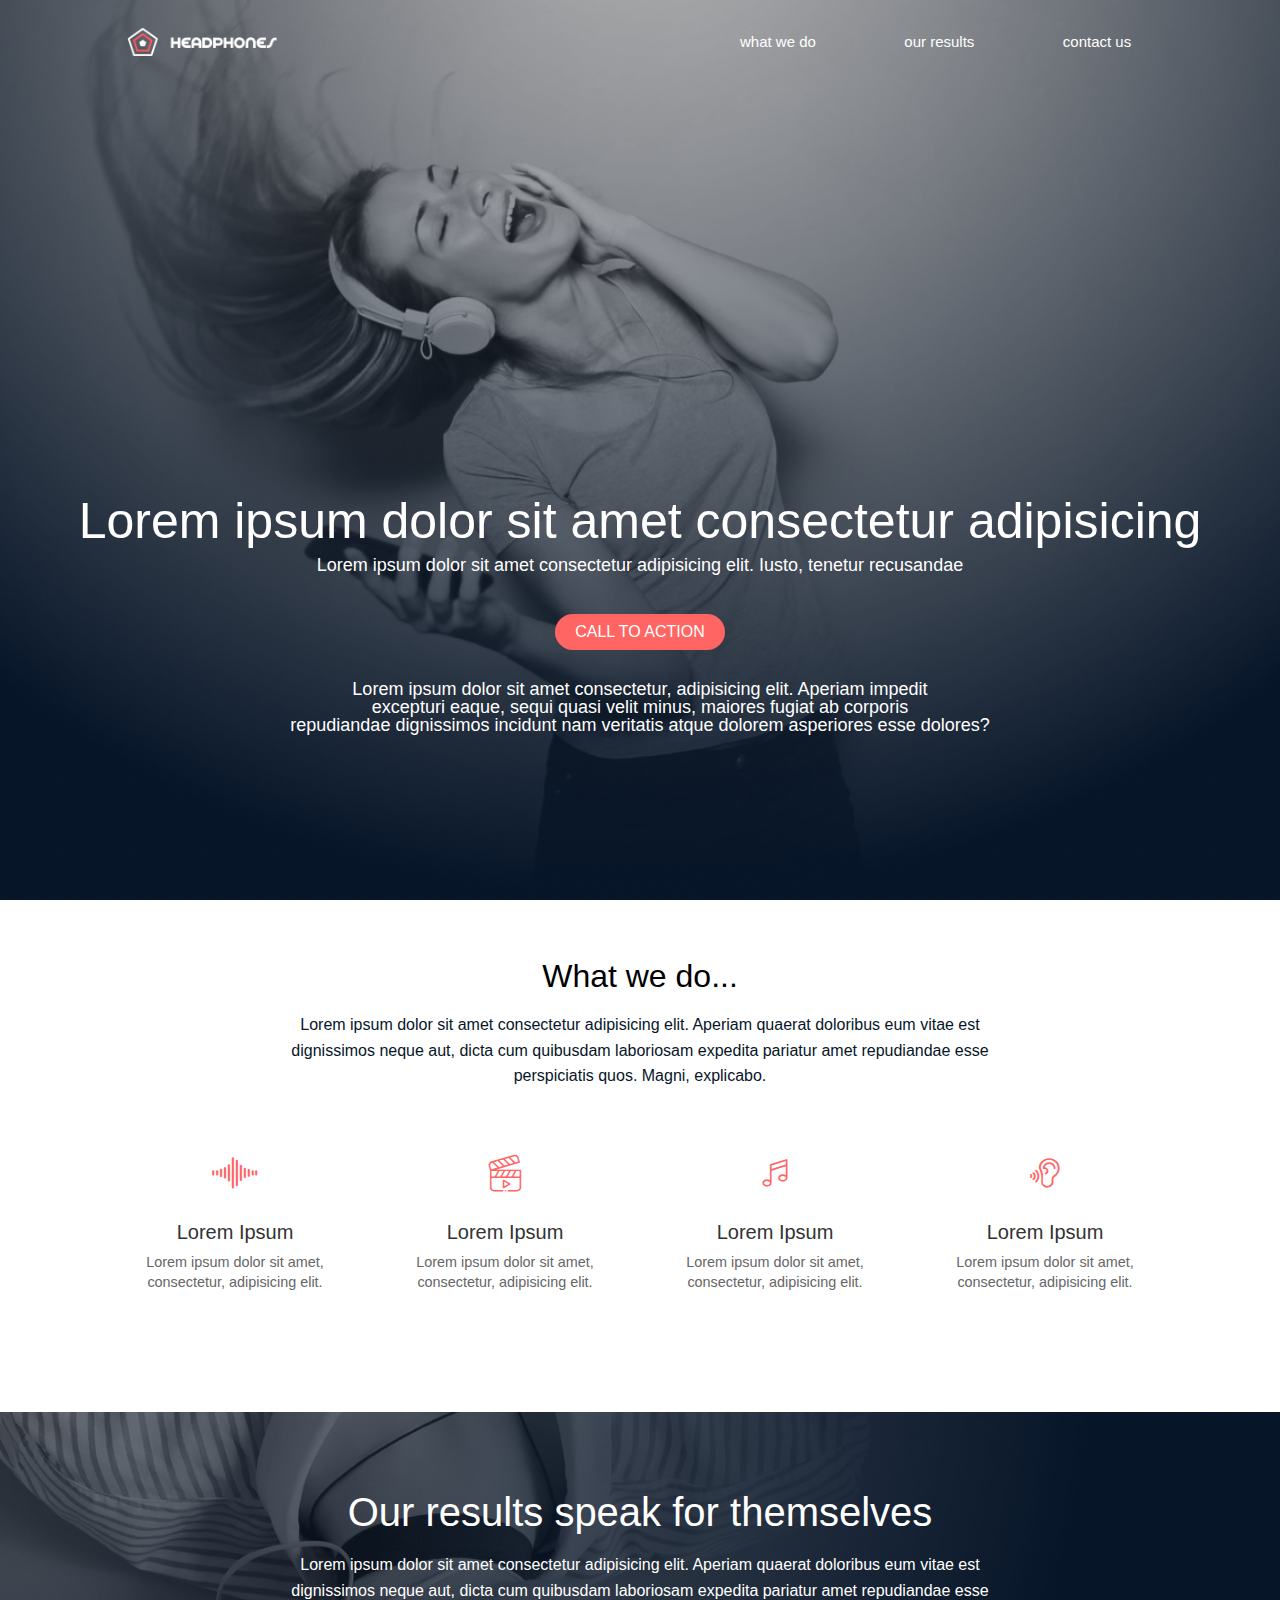
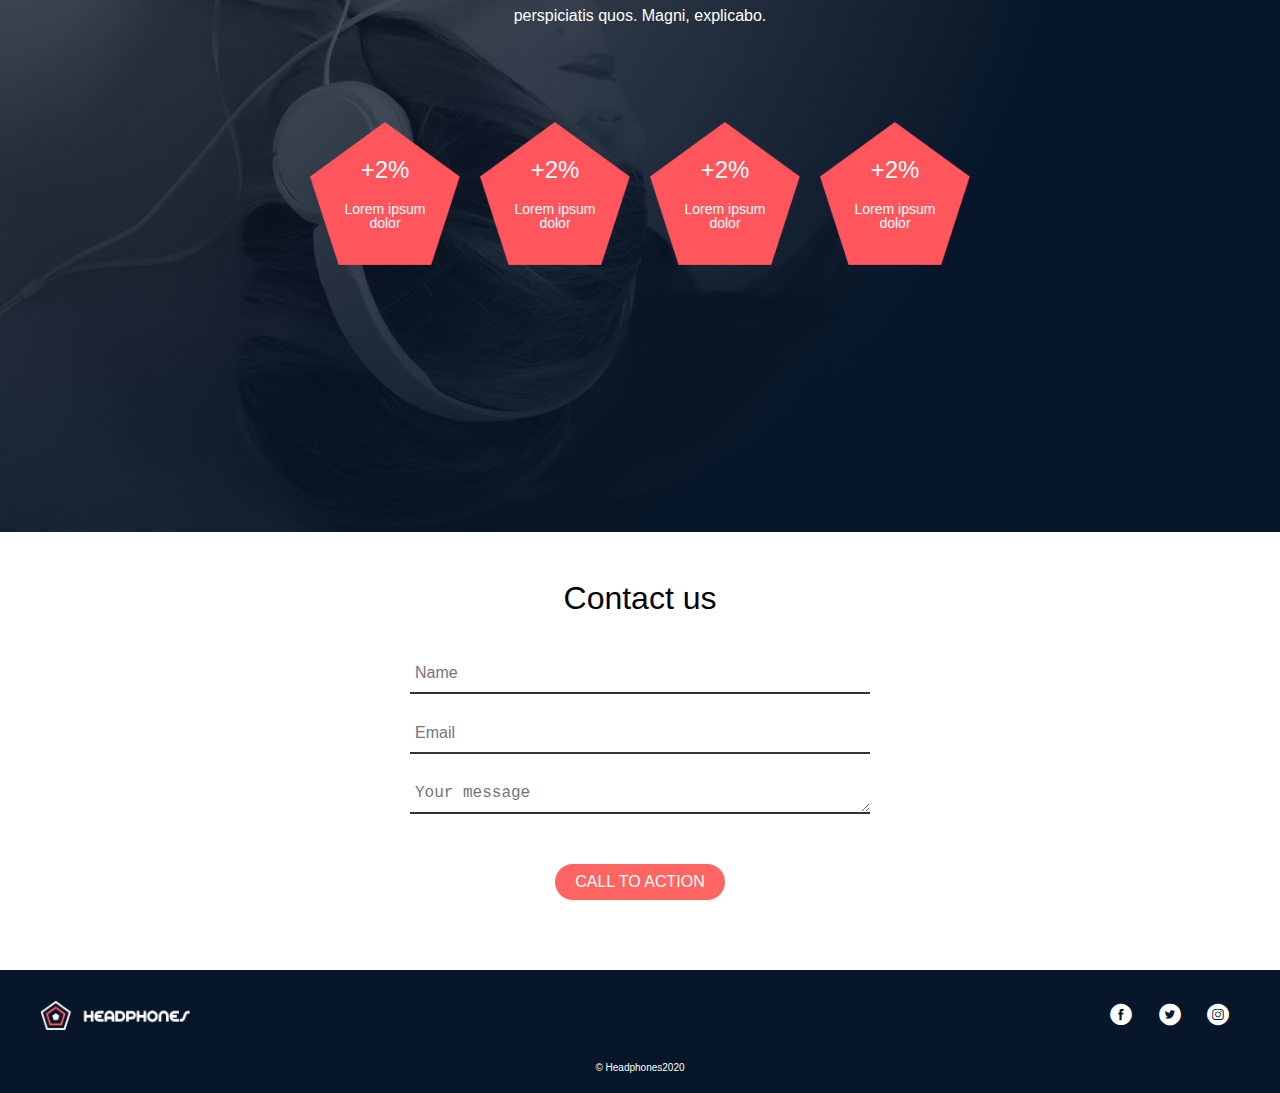
<file: index.html>
<!DOCTYPE html>
<html lang="en">
    <head>
        <meta charset="UTF-8">
        <meta name="viewport" content="width=device-width, initial-scale=1.0">
        <title>Document</title>
        <link rel="stylesheet" href="reset.css">
        <link rel="stylesheet" href="styles.css">
        <link rel="stylesheet" href="holberton_school-icon/style.css">
    </head>
    <body>
        <header>
            <nav>
                <img src="images/logo_headphones.png"
                    alt="Headphones Logo">
                <div class="nav-links" id="navLinks">
                    <label for="menu-toggle" class="close-sidebar-button"
                        onclick="hideMenu()">
                        <svg class="x-icon" xmlns="http://www.w3.org/2000/svg"
                            fill="none" height="32px" viewBox="0 0 24 24"
                            width="32px" stroke-width="1.5"
                            stroke="currentColor" class="size-6">
                            <path stroke-linecap="round" stroke-linejoin="round"
                                d="M6 18 18 6M6 6l12 12" />
                        </svg>
                    </label>
                    <ul>
                        <li><a href>what we do</a></li>
                        <li><a href>our results</a></li>
                        <li><a href>contact us</a></li>
                    </ul>
                </div>
                <label for="menu-toggle" class="open-sidebar-button"
                    onclick="showMenu()">
                    <svg class="menu-icon" xmlns="http://www.w3.org/2000/svg"
                        fill="none" height="32px" viewBox="0 0 24 24"
                        width="32px" stroke-width="1.5" stroke="currentColor"
                        class="size-6">
                        <path stroke-linecap="round" stroke-linejoin="round"
                            d="M3.75 6.75h16.5M3.75 12h16.5m-16.5 5.25h16.5" />
                    </svg>
                </label>
            </nav>

            <div class="main-content">
                <h1>Lorem ipsum dolor sit amet consectetur adipisicing</h1>
                <p class="sub-heading">Lorem ipsum dolor sit amet consectetur
                    adipisicing elit.
                    Iusto, tenetur recusandae</p>
                <a class="main-content-btn" href="#">CALL TO ACTION</a>
                <p class="description">
                    Lorem ipsum dolor sit amet consectetur, adipisicing elit.
                    Aperiam impedit <br> excepturi eaque, sequi quasi velit
                    minus, maiores fugiat ab corporis <br> repudiandae
                    dignissimos incidunt nam veritatis atque dolorem
                    asperiores esse dolores?</p>
            </div>
        </header>
        <main>
            <section class="what-we-do">
                <div class="what-we-do-content">
                    <h1>What we do...</h1>
                    <p>Lorem ipsum dolor sit amet consectetur adipisicing elit.
                        Aperiam quaerat doloribus eum vitae est dignissimos
                        neque aut, dicta cum quibusdam laboriosam expedita
                        pariatur amet repudiandae esse perspiciatis quos. Magni,
                        explicabo.</p>
                </div>
                <div class="with-icons">
                    <div class="icon">
                        <span class="holberton_school-icon-ic_sound"></span>
                        <h3>Lorem Ipsum</h3>
                        <p>Lorem ipsum dolor sit amet,<br> consectetur,
                            adipisicing elit.</p>
                    </div>
                    <div class="icon">
                        <span class="holberton_school-icon-ic_video"></span>
                        <h3>Lorem Ipsum</h3>
                        <p>Lorem ipsum dolor sit amet,<br> consectetur,
                            adipisicing elit.</p>
                    </div>
                    <div class="icon">
                        <span class="holberton_school-icon-ic_music"></span>
                        <h3>Lorem Ipsum</h3>
                        <p>Lorem ipsum dolor sit amet,<br> consectetur,
                            adipisicing elit.</p>
                    </div>
                    <div class="icon">
                        <span class="holberton_school-icon-ic_hearing"></span>
                        <h3>Lorem Ipsum</h3>
                        <p>Lorem ipsum dolor sit amet,<br> consectetur,
                            adipisicing elit.</p>
                    </div>
                </section>
                <section class="our-results">
                    <div class="our-results-content">
                        <h1>Our results speak for themselves</h1>
                        <p>Lorem ipsum dolor sit amet consectetur adipisicing
                            elit. Aperiam quaerat doloribus eum vitae est
                            dignissimos neque aut, dicta cum quibusdam
                            laboriosam
                            expedita pariatur amet repudiandae esse perspiciatis
                            quos. Magni, explicabo.</p>
                    </div>

                    <div class="results">
                        <div class="result">
                            <h2>+2%</h2>
                            <p>Lorem ipsum dolor </p>
                        </div>
                        <div class="result">
                            <h2>+2%</h2>
                            <p>Lorem ipsum dolor</p>
                        </div>

                        <div class="result">
                            <h2>+2%</h2>
                            <p>Lorem ipsum dolor </p>
                        </div>
                        <div class="result">
                            <h2>+2%</h2>
                            <p>Lorem ipsum dolor </p>
                        </div>
                    </div>
                </section>
                <section class="contact-us">
                    <div class="contact">
                        <h1>Contact us</h1>
                        <form action="#">
                            <input type="text" placeholder="Name">
                            <input type="email" placeholder="Email">
                            <textarea name="message" id="message" cols="30"
                                rows="10" placeholder="Your message"></textarea>
                                <a href="#" class="btn-submit">CALL TO ACTION</a>
                        </form>
                    </div>
                </section>
            </main>
            <footer>
                <div class="footer-content">
                    <div class="footer-logo">
                        <img src="images/logo_headphones.png"
                            alt="Headphones Logo">
                    </div>
            
                    <div class="footer-social">
                        <a href="#"><span
                                class="holberton_school-icon-ic_facebook"></span></a>
                        <a href="#"><span
                                class="holberton_school-icon-ic_twitter"></span></a>
                        <a href="#"><span
                                class="holberton_school-icon-ic_instagram"></span></a>
                    </div>
                </div>
                <div class="copyright-info">
                    <p>&copy; Headphones2020</p>
                </div>
            </footer>

            <script>
        var navLinks = document.getElementById("navLinks");

        function showMenu() {
            navLinks.style.right = "0";
        }

        function hideMenu() {
            navLinks.style.right = "-200px";
        }
    </script>
        </body>
    </html>
</file>
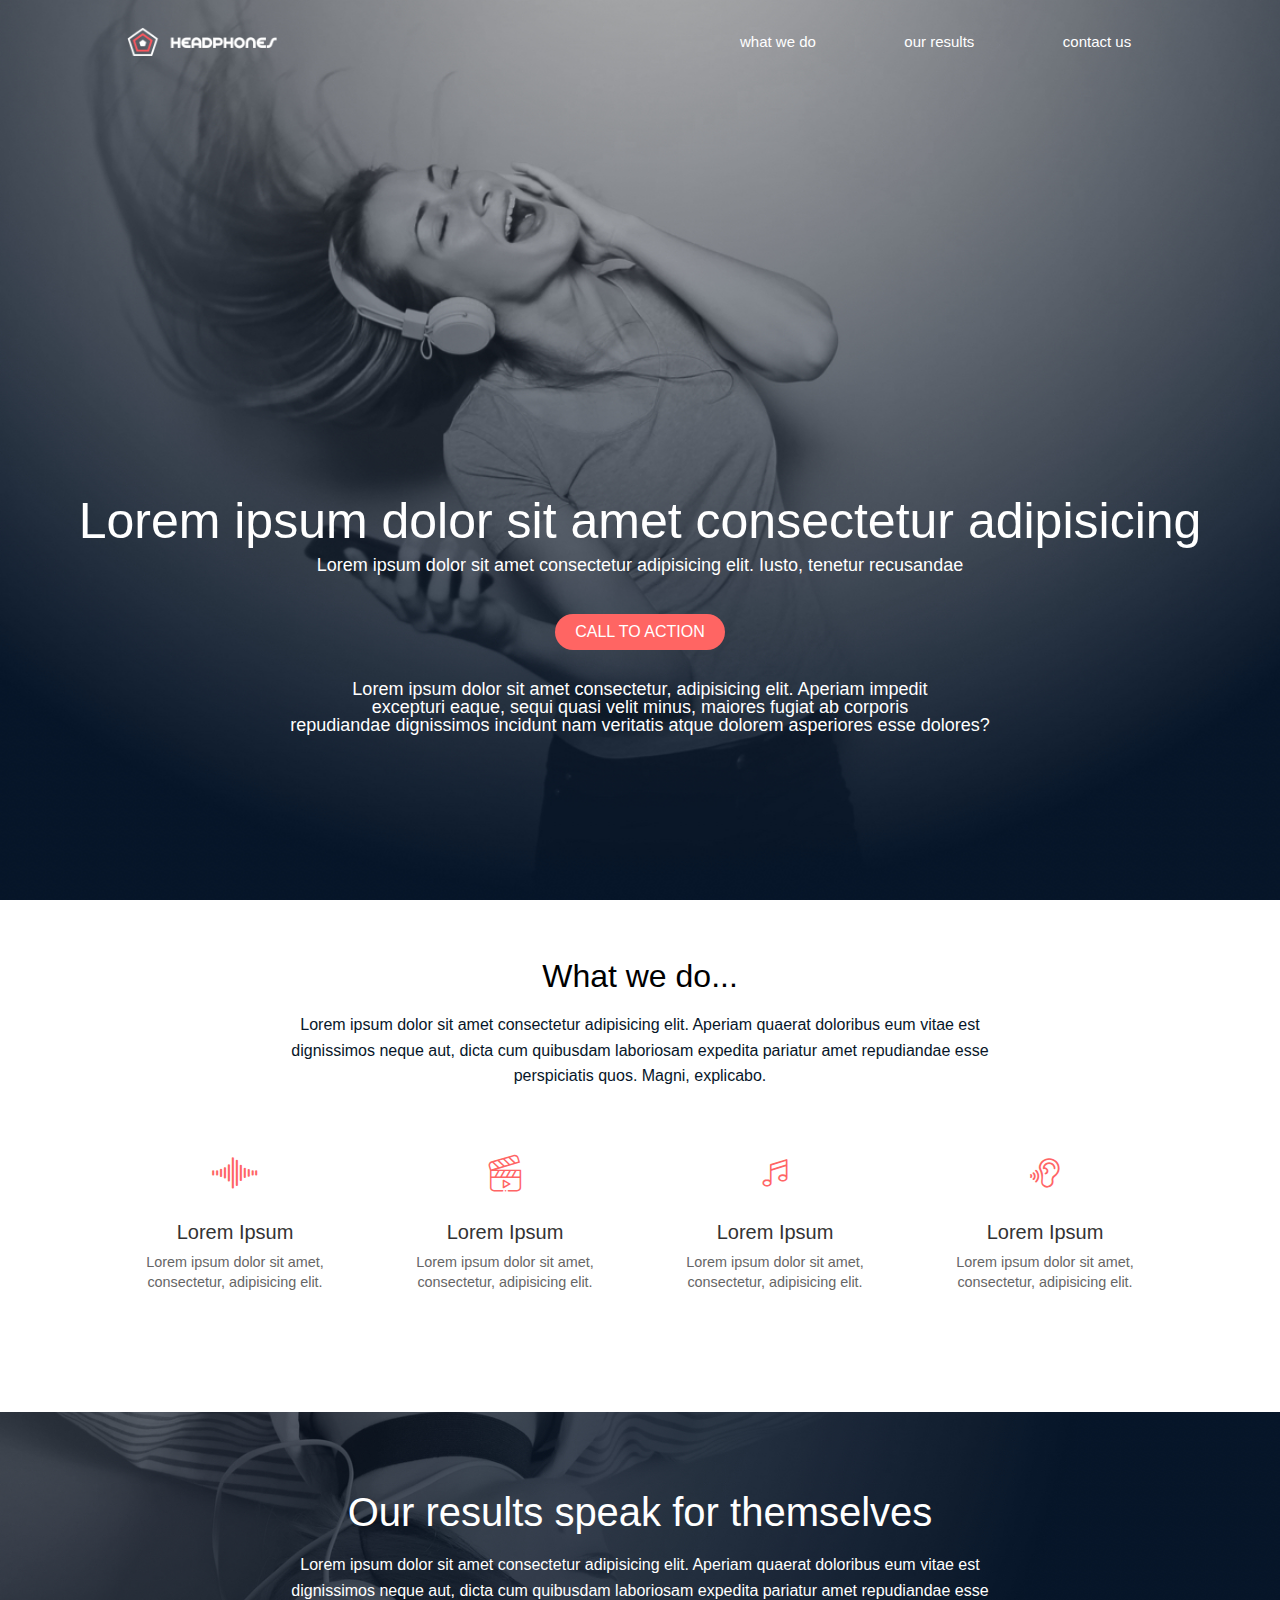
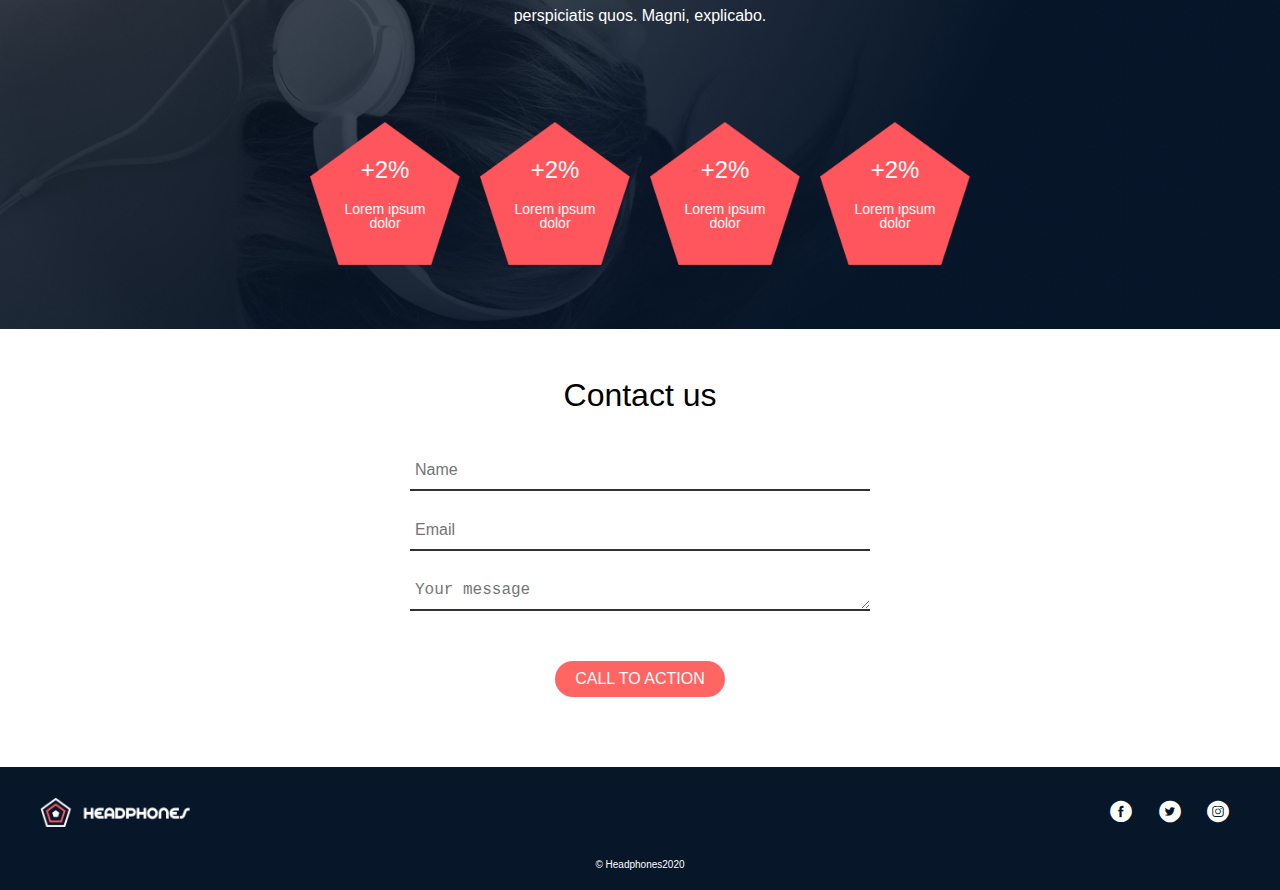
<file: 4-index.html>
<!DOCTYPE html>
<html lang="en">
    <head>
        <meta charset="UTF-8">
        <meta name="viewport" content="width=device-width, initial-scale=1.0">
        <title>Document</title>
        <link rel="stylesheet" href="/reset.css">
        <link rel="stylesheet" href="/4-styles.css">
        <link rel="stylesheet"
            href="/holberton_school-icon/style.css">
    </head>
    <body>
        <header>
            <nav>
                <img src="/images/logo_headphones.png"
                    alt="Headphones Logo">
                <div class="nav-links" id="navLinks">
                    <label for="menu-toggle" class="close-sidebar-button"
                        onclick="hideMenu()">
                        <svg class="x-icon" xmlns="http://www.w3.org/2000/svg"
                            fill="none" height="32px" viewBox="0 0 24 24"
                            width="32px" stroke-width="1.5"
                            stroke="currentColor" class="size-6">
                            <path stroke-linecap="round" stroke-linejoin="round"
                                d="M6 18 18 6M6 6l12 12" />
                        </svg>
                    </label>
                    <ul>
                        <li><a href>what we do</a></li>
                        <li><a href>our results</a></li>
                        <li><a href>contact us</a></li>
                    </ul>
                </div>
                <label for="menu-toggle" class="open-sidebar-button"
                    onclick="showMenu()">
                    <svg class="menu-icon" xmlns="http://www.w3.org/2000/svg"
                        fill="none" height="32px" viewBox="0 0 24 24"
                        width="32px" stroke-width="1.5" stroke="currentColor"
                        class="size-6">
                        <path stroke-linecap="round" stroke-linejoin="round"
                            d="M3.75 6.75h16.5M3.75 12h16.5m-16.5 5.25h16.5" />
                    </svg>
                </label>
            </nav>

            <div class="main-content">
                <h1>Lorem ipsum dolor sit amet consectetur adipisicing</h1>
                <p class="sub-heading">Lorem ipsum dolor sit amet consectetur
                    adipisicing elit.
                    Iusto, tenetur recusandae</p>
                <a class="main-content-btn" href="#">CALL TO ACTION</a>
                <p class="description">
                    Lorem ipsum dolor sit amet consectetur, adipisicing elit.
                    Aperiam impedit <br> excepturi eaque, sequi quasi velit
                    minus, maiores fugiat ab corporis <br> repudiandae
                    dignissimos incidunt nam veritatis atque dolorem
                    asperiores esse dolores?</p>
            </div>
        </header>
        <main>
            <section class="what-we-do">
                <div class="what-we-do-content">
                    <h1>What we do...</h1>
                    <p>Lorem ipsum dolor sit amet consectetur adipisicing elit.
                        Aperiam quaerat doloribus eum vitae est dignissimos
                        neque aut, dicta cum quibusdam laboriosam expedita
                        pariatur amet repudiandae esse perspiciatis quos. Magni,
                        explicabo.</p>
                </div>
                <div class="with-icons">
                    <div class="icon">
                        <span class="holberton_school-icon-ic_sound"></span>
                        <h3>Lorem Ipsum</h3>
                        <p>Lorem ipsum dolor sit amet,<br> consectetur,
                            adipisicing elit.</p>
                    </div>
                    <div class="icon">
                        <span class="holberton_school-icon-ic_video"></span>
                        <h3>Lorem Ipsum</h3>
                        <p>Lorem ipsum dolor sit amet,<br> consectetur,
                            adipisicing elit.</p>
                    </div>
                    <div class="icon">
                        <span class="holberton_school-icon-ic_music"></span>
                        <h3>Lorem Ipsum</h3>
                        <p>Lorem ipsum dolor sit amet,<br> consectetur,
                            adipisicing elit.</p>
                    </div>
                    <div class="icon">
                        <span class="holberton_school-icon-ic_hearing"></span>
                        <h3>Lorem Ipsum</h3>
                        <p>Lorem ipsum dolor sit amet,<br> consectetur,
                            adipisicing elit.</p>
                    </div>
                </section>
                <section class="our-results">
                    <div class="our-results-content">
                        <h1>Our results speak for themselves</h1>
                        <p>Lorem ipsum dolor sit amet consectetur adipisicing
                            elit. Aperiam quaerat doloribus eum vitae est
                            dignissimos neque aut, dicta cum quibusdam
                            laboriosam
                            expedita pariatur amet repudiandae esse perspiciatis
                            quos. Magni, explicabo.</p>
                    </div>

                    <div class="results">
                        <div class="result">
                            <h2>+2%</h2>
                            <p>Lorem ipsum dolor </p>
                        </div>
                        <div class="result">
                            <h2>+2%</h2>
                            <p>Lorem ipsum dolor</p>
                        </div>

                        <div class="result">
                            <h2>+2%</h2>
                            <p>Lorem ipsum dolor </p>
                        </div>
                        <div class="result">
                            <h2>+2%</h2>
                            <p>Lorem ipsum dolor </p>
                        </div>
                    </div>
                </section>
                <section class="contact-us">
                    <div class="contact">
                        <h1>Contact us</h1>
                        <form action="#">
                            <input type="text" placeholder="Name">
                            <input type="email" placeholder="Email">
                            <textarea name="message" id="message" cols="30"
                                rows="10" placeholder="Your message"></textarea>
                                <a href="#" class="btn-submit">CALL TO ACTION</a>
                        </form>
                    </div>
                </section>
            </main>
            <footer>
                <div class="footer-content">
                    <div class="footer-logo">
                        <img src="/images/logo_headphones.png"
                            alt="Headphones Logo">
                    </div>
            
                    <div class="footer-social">
                        <a href="#"><span
                                class="holberton_school-icon-ic_facebook"></span></a>
                        <a href="#"><span
                                class="holberton_school-icon-ic_twitter"></span></a>
                        <a href="#"><span
                                class="holberton_school-icon-ic_instagram"></span></a>
                    </div>
                </div>
                <div class="copyright-info">
                    <p>&copy; Headphones2020</p>
                </div>
            </footer>

            <script>
        var navLinks = document.getElementById("navLinks");

        function showMenu() {
            navLinks.style.right = "0";
        }

        function hideMenu() {
            navLinks.style.right = "-200px";
        }
    </script>
        </body>
    </html>
</file>
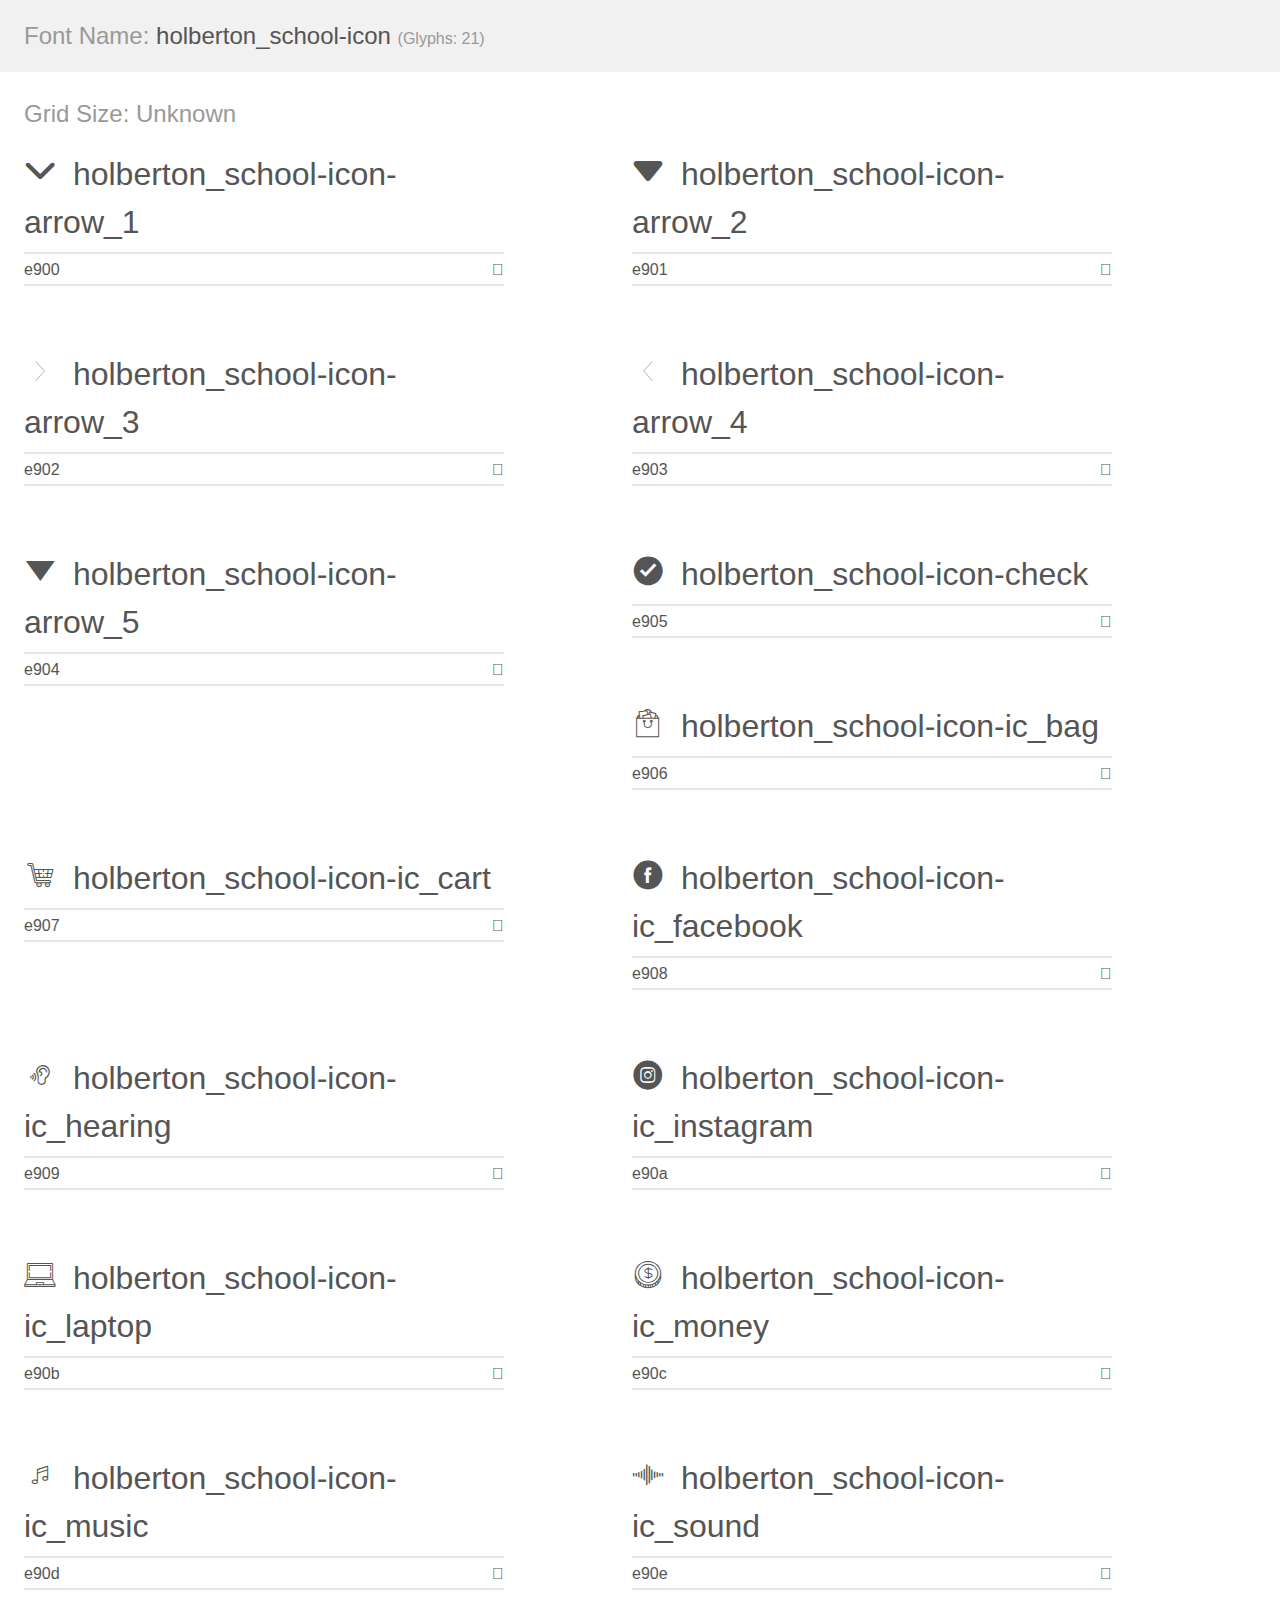
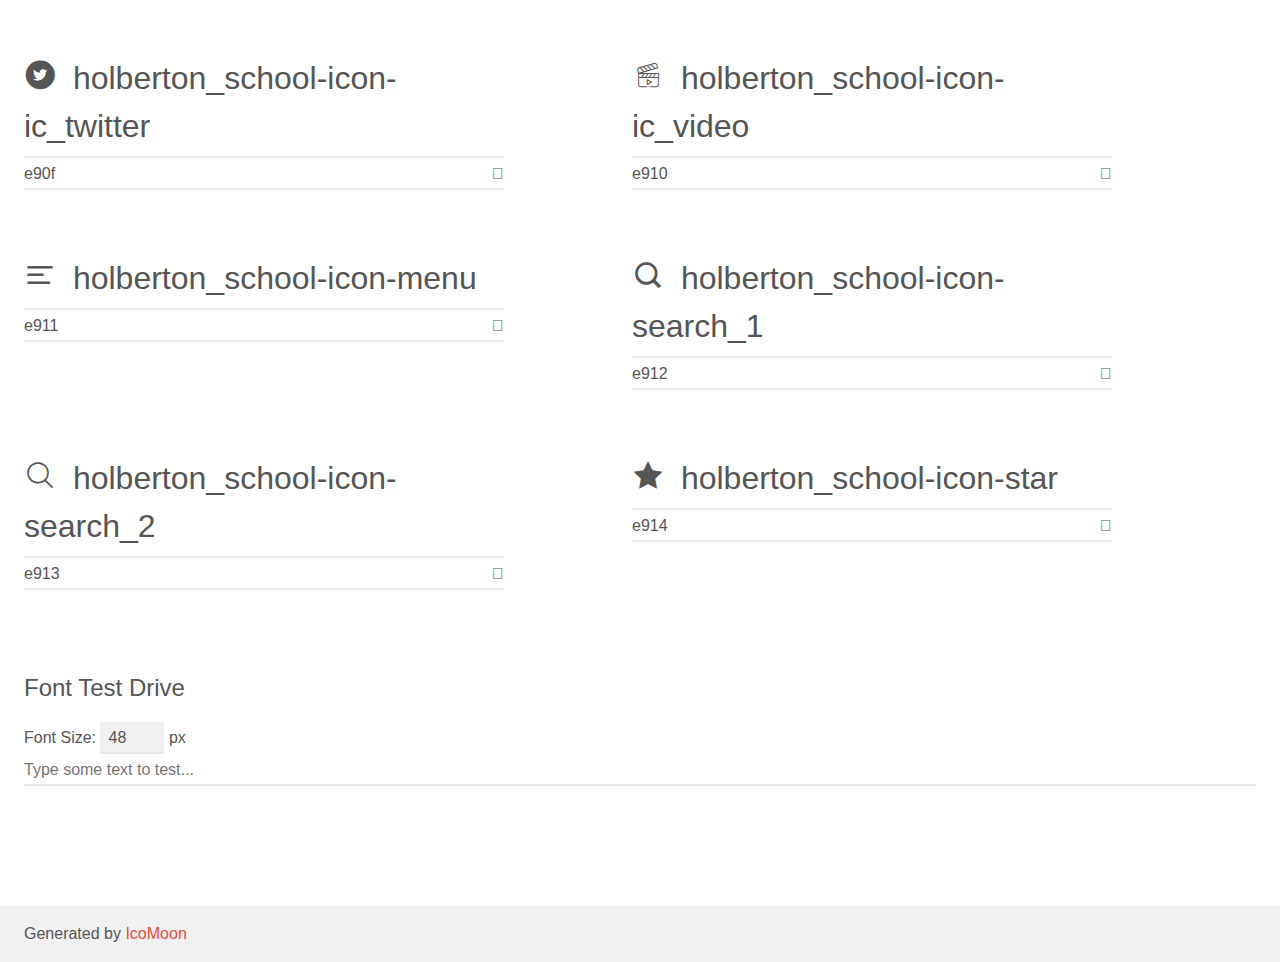
<file: holberton_school-icon/demo.html>
<!doctype html>
<html>
<head>
    <meta charset="utf-8">
    <title>IcoMoon Demo</title>
    <meta name="description" content="An Icon Font Generated By IcoMoon.io">
    <meta name="viewport" content="width=device-width, initial-scale=1">
    <link rel="stylesheet" href="demo-files/demo.css">
    <link rel="stylesheet" href="style.css"></head>
<body>
    <div class="bgc1 clearfix">
        <h1 class="mhmm mvm"><span class="fgc1">Font Name:</span> holberton_school-icon <small class="fgc1">(Glyphs:&nbsp;21)</small></h1>
    </div>
    <div class="clearfix mhl ptl">
        <h1 class="mvm mtn fgc1">Grid Size: Unknown</h1>
        <div class="glyph fs1">
            <div class="clearfix bshadow0 pbs">
                <span class="holberton_school-icon-arrow_1"></span>
                <span class="mls"> holberton_school-icon-arrow_1</span>
            </div>
            <fieldset class="fs0 size1of1 clearfix hidden-false">
                <input type="text" readonly value="e900" class="unit size1of2" />
                <input type="text" maxlength="1" readonly value="&#xe900;" class="unitRight size1of2 talign-right" />
            </fieldset>
            <div class="fs0 bshadow0 clearfix hidden-true">
                <span class="unit pvs fgc1">liga: </span>
                <input type="text" readonly value="" class="liga unitRight" />
            </div>
        </div>
        <div class="glyph fs1">
            <div class="clearfix bshadow0 pbs">
                <span class="holberton_school-icon-arrow_2"></span>
                <span class="mls"> holberton_school-icon-arrow_2</span>
            </div>
            <fieldset class="fs0 size1of1 clearfix hidden-false">
                <input type="text" readonly value="e901" class="unit size1of2" />
                <input type="text" maxlength="1" readonly value="&#xe901;" class="unitRight size1of2 talign-right" />
            </fieldset>
            <div class="fs0 bshadow0 clearfix hidden-true">
                <span class="unit pvs fgc1">liga: </span>
                <input type="text" readonly value="" class="liga unitRight" />
            </div>
        </div>
        <div class="glyph fs1">
            <div class="clearfix bshadow0 pbs">
                <span class="holberton_school-icon-arrow_3"></span>
                <span class="mls"> holberton_school-icon-arrow_3</span>
            </div>
            <fieldset class="fs0 size1of1 clearfix hidden-false">
                <input type="text" readonly value="e902" class="unit size1of2" />
                <input type="text" maxlength="1" readonly value="&#xe902;" class="unitRight size1of2 talign-right" />
            </fieldset>
            <div class="fs0 bshadow0 clearfix hidden-true">
                <span class="unit pvs fgc1">liga: </span>
                <input type="text" readonly value="" class="liga unitRight" />
            </div>
        </div>
        <div class="glyph fs1">
            <div class="clearfix bshadow0 pbs">
                <span class="holberton_school-icon-arrow_4"></span>
                <span class="mls"> holberton_school-icon-arrow_4</span>
            </div>
            <fieldset class="fs0 size1of1 clearfix hidden-false">
                <input type="text" readonly value="e903" class="unit size1of2" />
                <input type="text" maxlength="1" readonly value="&#xe903;" class="unitRight size1of2 talign-right" />
            </fieldset>
            <div class="fs0 bshadow0 clearfix hidden-true">
                <span class="unit pvs fgc1">liga: </span>
                <input type="text" readonly value="" class="liga unitRight" />
            </div>
        </div>
        <div class="glyph fs1">
            <div class="clearfix bshadow0 pbs">
                <span class="holberton_school-icon-arrow_5"></span>
                <span class="mls"> holberton_school-icon-arrow_5</span>
            </div>
            <fieldset class="fs0 size1of1 clearfix hidden-false">
                <input type="text" readonly value="e904" class="unit size1of2" />
                <input type="text" maxlength="1" readonly value="&#xe904;" class="unitRight size1of2 talign-right" />
            </fieldset>
            <div class="fs0 bshadow0 clearfix hidden-true">
                <span class="unit pvs fgc1">liga: </span>
                <input type="text" readonly value="" class="liga unitRight" />
            </div>
        </div>
        <div class="glyph fs1">
            <div class="clearfix bshadow0 pbs">
                <span class="holberton_school-icon-check"></span>
                <span class="mls"> holberton_school-icon-check</span>
            </div>
            <fieldset class="fs0 size1of1 clearfix hidden-false">
                <input type="text" readonly value="e905" class="unit size1of2" />
                <input type="text" maxlength="1" readonly value="&#xe905;" class="unitRight size1of2 talign-right" />
            </fieldset>
            <div class="fs0 bshadow0 clearfix hidden-true">
                <span class="unit pvs fgc1">liga: </span>
                <input type="text" readonly value="" class="liga unitRight" />
            </div>
        </div>
        <div class="glyph fs1">
            <div class="clearfix bshadow0 pbs">
                <span class="holberton_school-icon-ic_bag"></span>
                <span class="mls"> holberton_school-icon-ic_bag</span>
            </div>
            <fieldset class="fs0 size1of1 clearfix hidden-false">
                <input type="text" readonly value="e906" class="unit size1of2" />
                <input type="text" maxlength="1" readonly value="&#xe906;" class="unitRight size1of2 talign-right" />
            </fieldset>
            <div class="fs0 bshadow0 clearfix hidden-true">
                <span class="unit pvs fgc1">liga: </span>
                <input type="text" readonly value="" class="liga unitRight" />
            </div>
        </div>
        <div class="glyph fs1">
            <div class="clearfix bshadow0 pbs">
                <span class="holberton_school-icon-ic_cart"></span>
                <span class="mls"> holberton_school-icon-ic_cart</span>
            </div>
            <fieldset class="fs0 size1of1 clearfix hidden-false">
                <input type="text" readonly value="e907" class="unit size1of2" />
                <input type="text" maxlength="1" readonly value="&#xe907;" class="unitRight size1of2 talign-right" />
            </fieldset>
            <div class="fs0 bshadow0 clearfix hidden-true">
                <span class="unit pvs fgc1">liga: </span>
                <input type="text" readonly value="" class="liga unitRight" />
            </div>
        </div>
        <div class="glyph fs1">
            <div class="clearfix bshadow0 pbs">
                <span class="holberton_school-icon-ic_facebook"></span>
                <span class="mls"> holberton_school-icon-ic_facebook</span>
            </div>
            <fieldset class="fs0 size1of1 clearfix hidden-false">
                <input type="text" readonly value="e908" class="unit size1of2" />
                <input type="text" maxlength="1" readonly value="&#xe908;" class="unitRight size1of2 talign-right" />
            </fieldset>
            <div class="fs0 bshadow0 clearfix hidden-true">
                <span class="unit pvs fgc1">liga: </span>
                <input type="text" readonly value="" class="liga unitRight" />
            </div>
        </div>
        <div class="glyph fs1">
            <div class="clearfix bshadow0 pbs">
                <span class="holberton_school-icon-ic_hearing"></span>
                <span class="mls"> holberton_school-icon-ic_hearing</span>
            </div>
            <fieldset class="fs0 size1of1 clearfix hidden-false">
                <input type="text" readonly value="e909" class="unit size1of2" />
                <input type="text" maxlength="1" readonly value="&#xe909;" class="unitRight size1of2 talign-right" />
            </fieldset>
            <div class="fs0 bshadow0 clearfix hidden-true">
                <span class="unit pvs fgc1">liga: </span>
                <input type="text" readonly value="" class="liga unitRight" />
            </div>
        </div>
        <div class="glyph fs1">
            <div class="clearfix bshadow0 pbs">
                <span class="holberton_school-icon-ic_instagram"></span>
                <span class="mls"> holberton_school-icon-ic_instagram</span>
            </div>
            <fieldset class="fs0 size1of1 clearfix hidden-false">
                <input type="text" readonly value="e90a" class="unit size1of2" />
                <input type="text" maxlength="1" readonly value="&#xe90a;" class="unitRight size1of2 talign-right" />
            </fieldset>
            <div class="fs0 bshadow0 clearfix hidden-true">
                <span class="unit pvs fgc1">liga: </span>
                <input type="text" readonly value="" class="liga unitRight" />
            </div>
        </div>
        <div class="glyph fs1">
            <div class="clearfix bshadow0 pbs">
                <span class="holberton_school-icon-ic_laptop"></span>
                <span class="mls"> holberton_school-icon-ic_laptop</span>
            </div>
            <fieldset class="fs0 size1of1 clearfix hidden-false">
                <input type="text" readonly value="e90b" class="unit size1of2" />
                <input type="text" maxlength="1" readonly value="&#xe90b;" class="unitRight size1of2 talign-right" />
            </fieldset>
            <div class="fs0 bshadow0 clearfix hidden-true">
                <span class="unit pvs fgc1">liga: </span>
                <input type="text" readonly value="" class="liga unitRight" />
            </div>
        </div>
        <div class="glyph fs1">
            <div class="clearfix bshadow0 pbs">
                <span class="holberton_school-icon-ic_money"></span>
                <span class="mls"> holberton_school-icon-ic_money</span>
            </div>
            <fieldset class="fs0 size1of1 clearfix hidden-false">
                <input type="text" readonly value="e90c" class="unit size1of2" />
                <input type="text" maxlength="1" readonly value="&#xe90c;" class="unitRight size1of2 talign-right" />
            </fieldset>
            <div class="fs0 bshadow0 clearfix hidden-true">
                <span class="unit pvs fgc1">liga: </span>
                <input type="text" readonly value="" class="liga unitRight" />
            </div>
        </div>
        <div class="glyph fs1">
            <div class="clearfix bshadow0 pbs">
                <span class="holberton_school-icon-ic_music"></span>
                <span class="mls"> holberton_school-icon-ic_music</span>
            </div>
            <fieldset class="fs0 size1of1 clearfix hidden-false">
                <input type="text" readonly value="e90d" class="unit size1of2" />
                <input type="text" maxlength="1" readonly value="&#xe90d;" class="unitRight size1of2 talign-right" />
            </fieldset>
            <div class="fs0 bshadow0 clearfix hidden-true">
                <span class="unit pvs fgc1">liga: </span>
                <input type="text" readonly value="" class="liga unitRight" />
            </div>
        </div>
        <div class="glyph fs1">
            <div class="clearfix bshadow0 pbs">
                <span class="holberton_school-icon-ic_sound"></span>
                <span class="mls"> holberton_school-icon-ic_sound</span>
            </div>
            <fieldset class="fs0 size1of1 clearfix hidden-false">
                <input type="text" readonly value="e90e" class="unit size1of2" />
                <input type="text" maxlength="1" readonly value="&#xe90e;" class="unitRight size1of2 talign-right" />
            </fieldset>
            <div class="fs0 bshadow0 clearfix hidden-true">
                <span class="unit pvs fgc1">liga: </span>
                <input type="text" readonly value="" class="liga unitRight" />
            </div>
        </div>
        <div class="glyph fs1">
            <div class="clearfix bshadow0 pbs">
                <span class="holberton_school-icon-ic_twitter"></span>
                <span class="mls"> holberton_school-icon-ic_twitter</span>
            </div>
            <fieldset class="fs0 size1of1 clearfix hidden-false">
                <input type="text" readonly value="e90f" class="unit size1of2" />
                <input type="text" maxlength="1" readonly value="&#xe90f;" class="unitRight size1of2 talign-right" />
            </fieldset>
            <div class="fs0 bshadow0 clearfix hidden-true">
                <span class="unit pvs fgc1">liga: </span>
                <input type="text" readonly value="" class="liga unitRight" />
            </div>
        </div>
        <div class="glyph fs1">
            <div class="clearfix bshadow0 pbs">
                <span class="holberton_school-icon-ic_video"></span>
                <span class="mls"> holberton_school-icon-ic_video</span>
            </div>
            <fieldset class="fs0 size1of1 clearfix hidden-false">
                <input type="text" readonly value="e910" class="unit size1of2" />
                <input type="text" maxlength="1" readonly value="&#xe910;" class="unitRight size1of2 talign-right" />
            </fieldset>
            <div class="fs0 bshadow0 clearfix hidden-true">
                <span class="unit pvs fgc1">liga: </span>
                <input type="text" readonly value="" class="liga unitRight" />
            </div>
        </div>
        <div class="glyph fs1">
            <div class="clearfix bshadow0 pbs">
                <span class="holberton_school-icon-menu"></span>
                <span class="mls"> holberton_school-icon-menu</span>
            </div>
            <fieldset class="fs0 size1of1 clearfix hidden-false">
                <input type="text" readonly value="e911" class="unit size1of2" />
                <input type="text" maxlength="1" readonly value="&#xe911;" class="unitRight size1of2 talign-right" />
            </fieldset>
            <div class="fs0 bshadow0 clearfix hidden-true">
                <span class="unit pvs fgc1">liga: </span>
                <input type="text" readonly value="" class="liga unitRight" />
            </div>
        </div>
        <div class="glyph fs1">
            <div class="clearfix bshadow0 pbs">
                <span class="holberton_school-icon-search_1"></span>
                <span class="mls"> holberton_school-icon-search_1</span>
            </div>
            <fieldset class="fs0 size1of1 clearfix hidden-false">
                <input type="text" readonly value="e912" class="unit size1of2" />
                <input type="text" maxlength="1" readonly value="&#xe912;" class="unitRight size1of2 talign-right" />
            </fieldset>
            <div class="fs0 bshadow0 clearfix hidden-true">
                <span class="unit pvs fgc1">liga: </span>
                <input type="text" readonly value="" class="liga unitRight" />
            </div>
        </div>
        <div class="glyph fs1">
            <div class="clearfix bshadow0 pbs">
                <span class="holberton_school-icon-search_2"></span>
                <span class="mls"> holberton_school-icon-search_2</span>
            </div>
            <fieldset class="fs0 size1of1 clearfix hidden-false">
                <input type="text" readonly value="e913" class="unit size1of2" />
                <input type="text" maxlength="1" readonly value="&#xe913;" class="unitRight size1of2 talign-right" />
            </fieldset>
            <div class="fs0 bshadow0 clearfix hidden-true">
                <span class="unit pvs fgc1">liga: </span>
                <input type="text" readonly value="" class="liga unitRight" />
            </div>
        </div>
        <div class="glyph fs1">
            <div class="clearfix bshadow0 pbs">
                <span class="holberton_school-icon-star"></span>
                <span class="mls"> holberton_school-icon-star</span>
            </div>
            <fieldset class="fs0 size1of1 clearfix hidden-false">
                <input type="text" readonly value="e914" class="unit size1of2" />
                <input type="text" maxlength="1" readonly value="&#xe914;" class="unitRight size1of2 talign-right" />
            </fieldset>
            <div class="fs0 bshadow0 clearfix hidden-true">
                <span class="unit pvs fgc1">liga: </span>
                <input type="text" readonly value="" class="liga unitRight" />
            </div>
        </div>
    </div>

    <!--[if gt IE 8]><!-->
    <div class="mhl clearfix mbl">
        <h1>Font Test Drive</h1>
        <label>
            Font Size: <input id="fontSize" type="number" class="textbox0 mbm"
            min="8" value="48" />
            px
        </label>
        <input id="testText" type="text" class="phl size1of1 mvl"
        placeholder="Type some text to test..." value=""/>
        <div id="testDrive" class="holberton_school-icon-" style="font-family: holberton_school-icon">&nbsp;
        </div>
    </div>
    <!--<![endif]-->
    <div class="bgc1 clearfix">
        <p class="mhl">Generated by <a href="https://icomoon.io/app">IcoMoon</a></p>
    </div>

    <script src="demo-files/demo.js"></script>
</body>
</html>
</file>
<file: styles.css>
* {
    /* margin: 0; */
    /* padding: 0; */
    box-sizing: border-box;
}

body{
    font-family: source san pro , sans-serif;
    width: 100%;
}

header{
    background-image: url(images/headphones_hero_1.jpg);
    background-repeat: no-repeat;
    background-size: cover;
    background-attachment: scroll;
    background-position: center;
    min-height: 100vh;
    width: 100%;
    position: relative;
    overflow: hidden; /* Prevent horizontal scrolling */
}

nav{
    display: flex;
    justify-content: space-between;
    align-items: center;
    padding: 2% 6%;
    /* background-color: blueviolet; */
}
nav img{
    width: 150px;
    /* height: 30px; */
    margin-left: 50px;
}
.nav-links{
    flex: 1;
    text-align: right;
}
.nav-links ul li{
    list-style: none;
    display: inline-block;
    padding: 8px 12px;
    margin-right: 60px;
    position: relative;
}
.nav-links ul li a{
    text-decoration: none;
    color: #ffffff;
    font-size: 15px;
}
.nav-links ul li :hover{
    color: #FF6565;
}
section {
    width: 100%;
    padding: 20px; /* Add space inside */
    margin: 0 auto; /* Center content horizontally */
}
nav, footer {
    width: 100%;
}
.main-content{
    color: #ffffff;
    width: 100%;
    max-width: 1200px;
    padding: 10px 20px; /* Add inner padding for breathing space */
    /* background-color: purple; */
    position: absolute;
    top: 70%;
    left: 50%;
    transform: translate(-50%, -50%);
    text-align: center;
}
.main-content h1{
    font-size: 50px;
}
.sub-heading{
    margin: 10px 0 40px;
    font-size: 18px;
    /* font-weight: bold; */
}
.main-content-btn{
    display: inline-block;
    text-decoration: none;
    color: #ffffff;
    background-color: #ff6563;
    padding: 10px 20px; 
    border-radius: 30px;
    cursor: pointer;
}
.main-content-btn:hover{
    opacity: 0.9;
}
.description{
    margin: 30px 0;
    font-size: 18px;
}
.open-sidebar-button, .close-sidebar-button{
    display: none;
}
.what-we-do{
    /* background-color: greenyellow; */
    padding: 60px 20px;
    text-align: center;
    color: black;
    
}
/* .what-we-do-content{
    background-color: lightcoral;
} */
.what-we-do h1 {
    font-size: 2.0rem;
    margin-bottom: 20px;
    color: black; /* Slightly darker for emphasis */
}
.what-we-do p {
    font-size: 1rem;
    line-height: 1.6;
    max-width: 700px;
    margin: 0 auto 40px auto;
    color: #071629; /* Softer color for paragraph text */
}
.with-icons {
    display: flex;
    justify-content: center;
    flex-wrap: wrap; /* Allows wrapping on smaller screens */
    gap: 20px; /* Spacing between icons */
}
.icon {
    flex: 1 1 200px; /* Responsive layout: minimum width 200px */
    max-width: 250px;
    background-color: #fff; /* White card background */
    padding: 20px;
    border-radius: 10px;
    text-align: center;
    /* box-shadow: 0 4px 8px rgba(0, 0, 0, 0.1); Subtle shadow for elevation */
    /* transition: transform 0.3s, box-shadow 0.3s; Hover effect */
}
/* .icon:hover {
    transform: scale(1.05);
    box-shadow: 0 8px 16px rgba(0, 0, 0, 0.2);
} */
.icon span {
    font-size: 3rem; /* Icon size */
    color: #FF6565; /* Icon color */
    display: inline-block;
    margin-bottom: 15px;
    
}
.icon h3 {
    font-size: 1.25rem;
    margin: 10px 0;
    color: #333;
}
.icon p {
    font-size: 0.9rem;
    line-height: 1.4;
    color: #666;
}

.our-results{
    background-image: url(images/headphones_hero_2.jpg);
    background-repeat: no-repeat;
    background-position: center;
    background-size: cover;
    background-attachment: scroll;
    min-height: 80vh;
    width: 100%;  
    text-align: center;
    padding: 60px 20px;
    
}
.our-results-content {
    max-width: 800px;
    margin: 0 auto 30px; /* Center and add space below */
    padding: 20px;
}

.our-results-content h1{
    font-size: 2.5rem;
    margin-bottom: 20px;
    color: #ffffff;
}
.our-results-content p{
    font-size: 1rem;
    line-height: 1.6;
    max-width: 700px;
    margin: 0 auto 40px auto;
    color: #ffffff;
}
.results{
    display: flex;
    justify-content: center;
    flex-wrap: wrap;
    gap: 20px;
}
.result{
    position: relative;
    background-image: url(images/pentagone.png);
    background-size: contain;
    background-repeat: no-repeat;
    background-position: center;
    width: 150px; /* Adjust size as needed */
    height: 150px;
    display: flex;
    justify-content: center;
    align-items: center;
    flex-direction: column;
    text-align: center;
    color: #ffffff;
    padding: 20px;

}
.result h2 {
    font-size: 1.5rem;
    margin: 0;
}
.result p {
    font-size: 0.875rem;
    margin-top: 20px;
}

.contact-us{
    /* background-color: lightgreen; */
    padding: 50px 20px;
    text-align: center;
    /* width: 100%; */
}
.contact{
    /* background-color: lightcoral; */
    max-width: 500px;
    margin: 0 auto; /* Center and add space below */
}
.contact-us h1{
    font-size: 2.0rem;
    margin-bottom: 20px;
    color: black;
}
/* Form Styling */
form {
    /* background-color: aquamarine; */
    display: flex;
    flex-direction: column;
    align-items: center;
    gap: 20px; /* Space between inputs */
    padding: 20px;
}
/* Input and Textarea Styles */
form input[type="text"],
form input[type="email"]{
    width: 100%; /* Full width within the form container */
    border: none; /* Remove default borders */
    border-bottom: 2px solid #333; /* Add underline */
    outline: none; /*Remove focus outline*/
    padding: 10px 5px;
    font-size: 1rem;
    background: none; /* Transparent background */
    color: black;
    transition: border-color 0.3s ease; /* Smooth border transition */
}
form textarea {
    width: 100%; /* Full width within the form container */
    height: 40px;
    border: none; /* Remove default borders */
    border-bottom: 2px solid #333; /* Add underline */
    outline: none; /*Remove focus outline*/
    padding: 10px 5px;
    font-size: 1rem;
    background: none; /* Transparent background */
    color: black;
    /* Smooth border transition */
    /* transition: border-color 0.3s ease;  */
}
/*form input[type="text"]:focus,
form input[type="email"]:focus,
form textarea:focus {
    border-bottom: 2px solid #007bff; 
}
*/
.btn-submit{
    display: inline-block;
    text-decoration: none;
    color: #ffffff;
    background-color: #ff6563;
    padding: 10px 20px; 
    margin-top: 30px;
    border-radius: 30px;
    cursor: pointer;
}
.btn-submit:hover{
    opacity: 0.9;
}
footer{
    background-color: #071629;
    color: #ffffff;
    padding: 30px 40px 20px;
    text-align: center;
    width: 100%;
}

/* Flexbox layout for logo and socials */
.footer-content {
    /* background-color: #ff6563; */
    display: flex;
    justify-content: space-between;
    align-items: center;
    margin-bottom: 20px; /* Adds spacing between content and copyright */
}
.footer-logo img {
    max-width: 150px; /* Adjust logo size */
    height: auto; /* Maintain aspect ratio */
}
.footer-social a {
    margin: 0 10px; /* Spacing between social icons */
    color: #ffffff; /* Default color for icons */
    text-decoration: none;
    font-size: 24px; /* Adjust size of social icons */
    transition: color 0.3s ease;
}

.footer-social a:hover {
    color: #FF6565; /* Add a hover effect for social icons */
}

/* Copyright section */
.copyright-info {
    /* background-color: #ff6563; */
    text-align: center;
    font-size: 10px;
    /* Light separator */
    /* border-top: 1px solid #ffffff33;  */
    padding-top: 10px; /* Space above the copyright text */
}


@media only screen and (max-width: 768px){
    /* Disable fixed background on smaller screens - removed this as its already put in place it header section. Finally changed the background-attachment from fixed to scroll */
    header {
        /* background-attachment: scroll;  */
        background-position: 40%;
        background-size: cover;
        min-height: 100vh;

    }
    section {
        padding: 10px;
    }
    .main-content {
        padding: 20px 20px;
        text-align: center;
    }
    .main-content h1{
        font-size: 28px;
    }
    .sub-heading{
        font-size: 15px;
    }
    .description{
        font-size: 15px;
        margin: 50px 0;
    }
    .nav-links ul li{
        display: block;
        margin: 10px 0;
    }
    .nav-links{
        position: absolute;
        background-color: #797C83;
        /* background: palevioletred; */
        height: 40vh;
        width: 200px;
        top: 0;
        right: -200px;
        z-index: 2;
        text-align: left;
        transition: 1s;
    }
    .open-sidebar-button, .close-sidebar-button{
        display: block;
        color: #ffffff;
        margin: 10px;
        font-size: 22px;
        cursor:pointer;
    }
    .nav-links ul{
        padding: 30px;
    }
    .our-results-content h1 {
        font-size: 2rem;
    }
    .result {
        width: 120px; /* Smaller pentagons on smaller screens */
        height: 120px;
    }
    .footer-content {
        flex-direction: column; /* Stack items vertically */
        text-align: center;
        gap: 20px; /* Space between logo and socials */ 
    }

}
</file>
<file: holberton_school-icon/style.css>
@font-face {
  font-family: 'holberton_school-icon';
  src:  url('fonts/holberton_school-icon.eot?sq4eq4');
  src:  url('fonts/holberton_school-icon.eot?sq4eq4#iefix') format('embedded-opentype'),
    url('fonts/holberton_school-icon.ttf?sq4eq4') format('truetype'),
    url('fonts/holberton_school-icon.woff?sq4eq4') format('woff'),
    url('fonts/holberton_school-icon.svg?sq4eq4#holberton_school-icon') format('svg');
  font-weight: normal;
  font-style: normal;
  font-display: block;
}

[class^="holberton_school-icon-"], [class*=" holberton_school-icon-"] {
  /* use !important to prevent issues with browser extensions that change fonts */
  font-family: 'holberton_school-icon' !important;
  speak: none;
  font-style: normal;
  font-weight: normal;
  font-variant: normal;
  text-transform: none;
  line-height: 1;

  /* Better Font Rendering =========== */
  -webkit-font-smoothing: antialiased;
  -moz-osx-font-smoothing: grayscale;
}

.holberton_school-icon-arrow_1:before {
  content: "\e900";
}
.holberton_school-icon-arrow_2:before {
  content: "\e901";
}
.holberton_school-icon-arrow_3:before {
  content: "\e902";
}
.holberton_school-icon-arrow_4:before {
  content: "\e903";
}
.holberton_school-icon-arrow_5:before {
  content: "\e904";
}
.holberton_school-icon-check:before {
  content: "\e905";
}
.holberton_school-icon-ic_bag:before {
  content: "\e906";
}
.holberton_school-icon-ic_cart:before {
  content: "\e907";
}
.holberton_school-icon-ic_facebook:before {
  content: "\e908";
}
.holberton_school-icon-ic_hearing:before {
  content: "\e909";
}
.holberton_school-icon-ic_instagram:before {
  content: "\e90a";
}
.holberton_school-icon-ic_laptop:before {
  content: "\e90b";
}
.holberton_school-icon-ic_money:before {
  content: "\e90c";
}
.holberton_school-icon-ic_music:before {
  content: "\e90d";
}
.holberton_school-icon-ic_sound:before {
  content: "\e90e";
}
.holberton_school-icon-ic_twitter:before {
  content: "\e90f";
}
.holberton_school-icon-ic_video:before {
  content: "\e910";
}
.holberton_school-icon-menu:before {
  content: "\e911";
}
.holberton_school-icon-search_1:before {
  content: "\e912";
}
.holberton_school-icon-search_2:before {
  content: "\e913";
}
.holberton_school-icon-star:before {
  content: "\e914";
}
</file>
<file: 4-styles.css>
* {
    /* margin: 0; */
    /* padding: 0; */
    box-sizing: border-box;
}

body{
    font-family: source san pro , sans-serif;
    width: 100%;
}

header{
    background-image: url(/images/headphones_hero_1.jpg);
    background-repeat: no-repeat;
    background-size: cover;
    background-attachment: scroll;
    background-position: center;
    min-height: 100vh;
    width: 100%;
    position: relative;
    overflow: hidden; /* Prevent horizontal scrolling */
}

nav{
    display: flex;
    justify-content: space-between;
    align-items: center;
    padding: 2% 6%;
    /* background-color: blueviolet; */
}
nav img{
    width: 150px;
    /* height: 30px; */
    margin-left: 50px;
}
.nav-links{
    flex: 1;
    text-align: right;
}
.nav-links ul li{
    list-style: none;
    display: inline-block;
    padding: 8px 12px;
    margin-right: 60px;
    position: relative;
}
.nav-links ul li a{
    text-decoration: none;
    color: #ffffff;
    font-size: 15px;
}
.nav-links ul li :hover{
    color: #FF6565;
}
section {
    width: 100%;
    padding: 20px; /* Add space inside */
    margin: 0 auto; /* Center content horizontally */
}
nav, footer {
    width: 100%;
}
.main-content{
    color: #ffffff;
    width: 100%;
    max-width: 1200px;
    padding: 0 20px; /* Add inner padding for breathing space */
    /* background-color: purple; */
    position: absolute;
    top: 70%;
    left: 50%;
    transform: translate(-50%, -50%);
    text-align: center;
}
.main-content h1{
    font-size: 50px;
}
.sub-heading{
    margin: 10px 0 40px;
    font-size: 18px;
    /* font-weight: bold; */
}
.main-content-btn{
    display: inline-block;
    text-decoration: none;
    color: #ffffff;
    background-color: #ff6563;
    padding: 10px 20px; 
    border-radius: 30px;
    cursor: pointer;
}
.main-content-btn:hover{
    opacity: 0.9;
}
.description{
    margin: 30px 0;
    font-size: 18px;
}
.open-sidebar-button, .close-sidebar-button{
    display: none;
}
.what-we-do{
    /* background-color: greenyellow; */
    padding: 60px 20px;
    text-align: center;
    color: black;
    
}
/* .what-we-do-content{
    background-color: lightcoral;
} */
.what-we-do h1 {
    font-size: 2.0rem;
    margin-bottom: 20px;
    color: black; /* Slightly darker for emphasis */
}
.what-we-do p {
    font-size: 1rem;
    line-height: 1.6;
    max-width: 700px;
    margin: 0 auto 40px auto;
    color: #071629; /* Softer color for paragraph text */
}
.with-icons {
    display: flex;
    justify-content: center;
    flex-wrap: wrap; /* Allows wrapping on smaller screens */
    gap: 20px; /* Spacing between icons */
}
.icon {
    flex: 1 1 200px; /* Responsive layout: minimum width 200px */
    max-width: 250px;
    background-color: #fff; /* White card background */
    padding: 20px;
    border-radius: 10px;
    text-align: center;
    /* box-shadow: 0 4px 8px rgba(0, 0, 0, 0.1); Subtle shadow for elevation */
    /* transition: transform 0.3s, box-shadow 0.3s; Hover effect */
}
/* .icon:hover {
    transform: scale(1.05);
    box-shadow: 0 8px 16px rgba(0, 0, 0, 0.2);
} */
.icon span {
    font-size: 3rem; /* Icon size */
    color: #FF6565; /* Icon color */
    display: inline-block;
    margin-bottom: 15px;
    
}
.icon h3 {
    font-size: 1.25rem;
    margin: 10px 0;
    color: #333;
}
.icon p {
    font-size: 0.9rem;
    line-height: 1.4;
    color: #666;
}

.our-results{
    background-image: url(/images/headphones_hero_2.jpg);
    background-repeat: no-repeat;
    background-position: center;
    background-size: cover;
    background-attachment: scroll;
    /* min-height: 80vh; */
    width: 100%;  
    text-align: center;
    padding: 60px 20px;
    
}
.our-results-content {
    max-width: 800px;
    margin: 0 auto 30px; /* Center and add space below */
    padding: 20px;
}

.our-results-content h1{
    font-size: 2.5rem;
    margin-bottom: 20px;
    color: #ffffff;
}
.our-results-content p{
    font-size: 1rem;
    line-height: 1.6;
    max-width: 700px;
    margin: 0 auto 40px auto;
    color: #ffffff;
}
.results{
    display: flex;
    justify-content: center;
    flex-wrap: wrap;
    gap: 20px;
}
.result{
    position: relative;
    background-image: url(/images/pentagone.png);
    background-size: contain;
    background-repeat: no-repeat;
    background-position: center;
    width: 150px; /* Adjust size as needed */
    height: 150px;
    display: flex;
    justify-content: center;
    align-items: center;
    flex-direction: column;
    text-align: center;
    color: #ffffff;
    padding: 20px;

}
.result h2 {
    font-size: 1.5rem;
    margin: 0;
}
.result p {
    font-size: 0.875rem;
    margin-top: 20px;
}

.contact-us{
    /* background-color: lightgreen; */
    padding: 50px 20px;
    text-align: center;
    /* width: 100%; */
}
.contact{
    /* background-color: lightcoral; */
    max-width: 500px;
    margin: 0 auto; /* Center and add space below */
}
.contact-us h1{
    font-size: 2.0rem;
    margin-bottom: 20px;
    color: black;
}
/* Form Styling */
form {
    /* background-color: aquamarine; */
    display: flex;
    flex-direction: column;
    align-items: center;
    gap: 20px; /* Space between inputs */
    padding: 20px;
}
/* Input and Textarea Styles */
form input[type="text"],
form input[type="email"]{
    width: 100%; /* Full width within the form container */
    border: none; /* Remove default borders */
    border-bottom: 2px solid #333; /* Add underline */
    outline: none; /*Remove focus outline*/
    padding: 10px 5px;
    font-size: 1rem;
    background: none; /* Transparent background */
    color: black;
    transition: border-color 0.3s ease; /* Smooth border transition */
}
form textarea {
    width: 100%; /* Full width within the form container */
    height: 40px;
    border: none; /* Remove default borders */
    border-bottom: 2px solid #333; /* Add underline */
    outline: none; /*Remove focus outline*/
    padding: 10px 5px;
    font-size: 1rem;
    background: none; /* Transparent background */
    color: black;
    /* Smooth border transition */
    /* transition: border-color 0.3s ease;  */
}
/*form input[type="text"]:focus,
form input[type="email"]:focus,
form textarea:focus {
    border-bottom: 2px solid #007bff; 
}
*/
.btn-submit{
    display: inline-block;
    text-decoration: none;
    color: #ffffff;
    background-color: #ff6563;
    padding: 10px 20px; 
    margin-top: 30px;
    border-radius: 30px;
    cursor: pointer;
}
.btn-submit:hover{
    opacity: 0.9;
}
footer{
    background-color: #071629;
    color: #ffffff;
    padding: 30px 40px 20px;
    text-align: center;
    width: 100%;
}

/* Flexbox layout for logo and socials */
.footer-content {
    /* background-color: #ff6563; */
    display: flex;
    justify-content: space-between;
    align-items: center;
    margin-bottom: 20px; /* Adds spacing between content and copyright */
}
.footer-logo img {
    max-width: 150px; /* Adjust logo size */
    height: auto; /* Maintain aspect ratio */
}
.footer-social a {
    margin: 0 10px; /* Spacing between social icons */
    color: #ffffff; /* Default color for icons */
    text-decoration: none;
    font-size: 24px; /* Adjust size of social icons */
    transition: color 0.3s ease;
}

.footer-social a:hover {
    color: #FF6565; /* Add a hover effect for social icons */
}

/* Copyright section */
.copyright-info {
    /* background-color: #ff6563; */
    text-align: center;
    font-size: 10px;
    /* Light separator */
    /* border-top: 1px solid #ffffff33;  */
    padding-top: 10px; /* Space above the copyright text */
}


@media only screen and (max-width: 768px){
    /* Disable fixed background on smaller screens - removed this as its already put in place it header section. Finally changed the background-attachment from fixed to scroll */
    header {
        background-attachment: scroll; 
    }
    section {
        padding: 10px;
    }
    .main-content {
        padding:0 20px;
        text-align: center;
    }
    .main-content h1{
        font-size: 28px;
    }
    .sub-heading{
        font-size: 15px;
    }
    .description{
        font-size: 15px;
    }
    .nav-links ul li{
        display: block;
        margin: 10px 0;
    }
    .nav-links{
        position: absolute;
        background-color: #797C83;
        /* background: palevioletred; */
        height: 40vh;
        width: 200px;
        top: 0;
        right: -200px;
        z-index: 2;
        text-align: left;
        transition: 1s;
    }
    .open-sidebar-button, .close-sidebar-button{
        display: block;
        color: #ffffff;
        margin: 10px;
        font-size: 22px;
        cursor:pointer;
    }
    .nav-links ul{
        padding: 30px;
    }
    .our-results-content h1 {
        font-size: 2rem;
    }
    .result {
        width: 120px; /* Smaller pentagons on smaller screens */
        height: 120px;
    }
    .footer-content {
        flex-direction: column; /* Stack items vertically */
        text-align: center;
        gap: 20px; /* Space between logo and socials */ 
    }

}
</file>
<file: holberton_school-icon/demo-files/demo.css>
body {
  padding: 0;
  margin: 0;
  font-family: sans-serif;
  font-size: 1em;
  line-height: 1.5;
  color: #555;
  background: #fff;
}
h1 {
  font-size: 1.5em;
  font-weight: normal;
}
small {
  font-size: .66666667em;
}
a {
  color: #e74c3c;
  text-decoration: none;
}
a:hover, a:focus {
  box-shadow: 0 1px #e74c3c;
}
.bshadow0, input {
  box-shadow: inset 0 -2px #e7e7e7;
}
input:hover {
  box-shadow: inset 0 -2px #ccc;
}
input, fieldset {
  font-family: sans-serif;
  font-size: 1em;
  margin: 0;
  padding: 0;
  border: 0;
}
input {
  color: inherit;
  line-height: 1.5;
  height: 1.5em;
  padding: .25em 0;
}
input:focus {
  outline: none;
  box-shadow: inset 0 -2px #449fdb;
}
.glyph {
  font-size: 16px;
  width: 15em;
  padding-bottom: 1em;
  margin-right: 4em;
  margin-bottom: 1em;
  float: left;
  overflow: hidden;
}
.liga {
  width: 80%;
  width: calc(100% - 2.5em);
}
.talign-right {
  text-align: right;
}
.talign-center {
  text-align: center;
}
.bgc1 {
  background: #f1f1f1;
}
.fgc1 {
  color: #999;
}
.fgc0 {
  color: #000;
}
p {
  margin-top: 1em;
  margin-bottom: 1em;
}
.mvm {
  margin-top: .75em;
  margin-bottom: .75em;
}
.mtn {
  margin-top: 0;
}
.mtl, .mal {
  margin-top: 1.5em;
}
.mbl, .mal {
  margin-bottom: 1.5em;
}
.mal, .mhl {
  margin-left: 1.5em;
  margin-right: 1.5em;
}
.mhmm {
  margin-left: 1em;
  margin-right: 1em;
}
.mls {
  margin-left: .25em;
}
.ptl {
  padding-top: 1.5em;
}
.pbs, .pvs {
  padding-bottom: .25em;
}
.pvs, .pts {
  padding-top: .25em;
}
.unit {
  float: left;
}
.unitRight {
  float: right;
}
.size1of2 {
  width: 50%;
}
.size1of1 {
  width: 100%;
}
.clearfix:before, .clearfix:after {
  content: " ";
  display: table;
}
.clearfix:after {
  clear: both;
}
.hidden-true {
  display: none;
}
.textbox0 {
  width: 3em;
  background: #f1f1f1;
  padding: .25em .5em;
  line-height: 1.5;
  height: 1.5em;
}
#testDrive {
  display: block;
  padding-top: 24px;
  line-height: 1.5;
}
.fs0 {
  font-size: 16px;
}
.fs1 {
  font-size: 32px;
}
</file>
